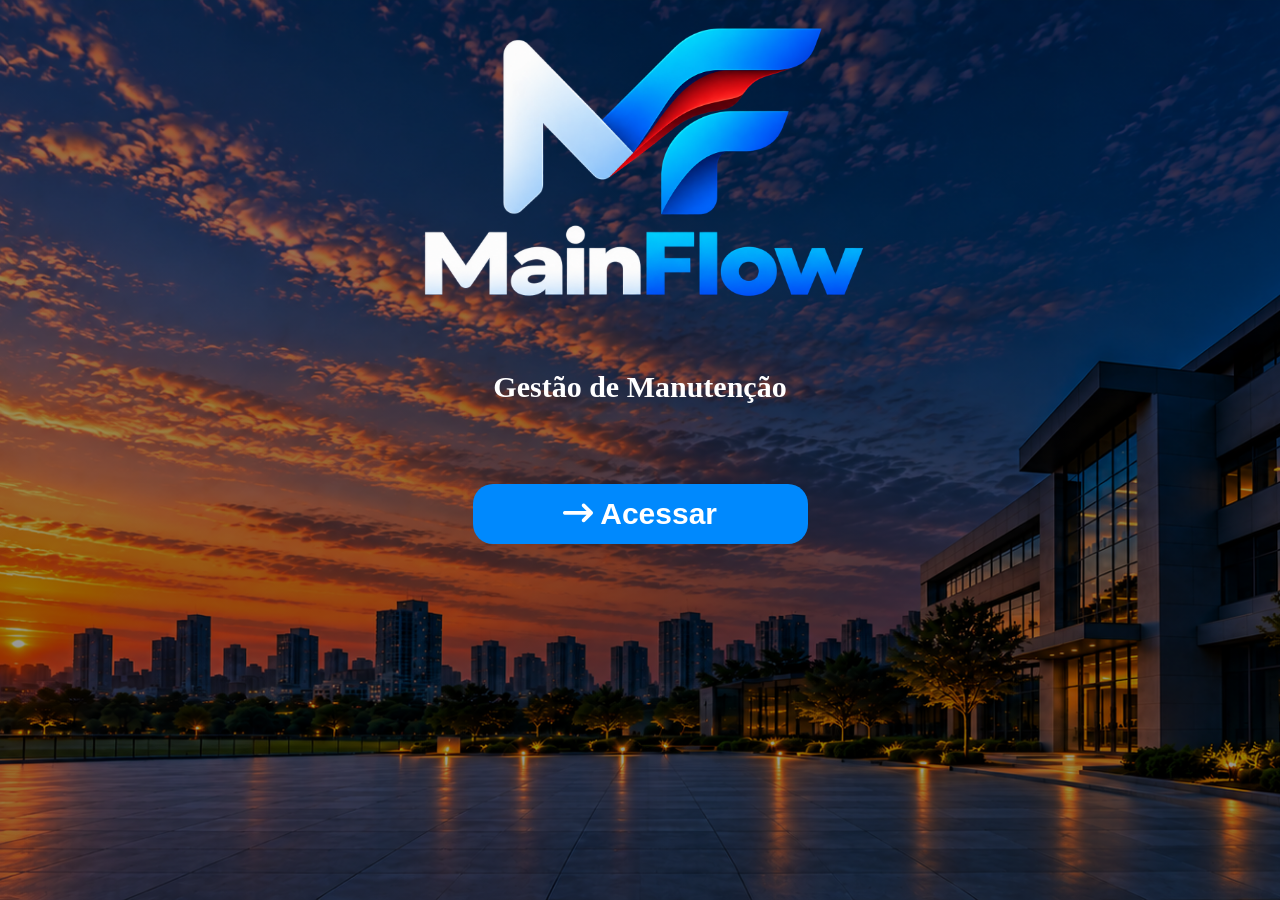
<file: index.html>
<!DOCTYPE html>
<html lang="pt-br">
<head>
    <meta charset="UTF-8">
    <meta name="viewport" content="width=device-width, initial-scale=1.0">

    <title>MainFlow</title>

    <link rel="stylesheet" href="Layout/home.css">

    <link rel="stylesheet"
          href="https://cdnjs.cloudflare.com/ajax/libs/font-awesome/6.4.2/css/all.min.css">
</head>

<body>

    <div class="informacoes">

        <img
            class="logo-central"
            src="Layout/imgs/Logo-Central.png"
            alt="MainFlow"
        >

        <p>Gestão de Manutenção</p>

        <div class="botao">

            <button class="acesso" onclick="iniciarMainFlow()">

                <i class="fa-solid fa-arrow-right-long"></i>

                Acessar

            </button>

        </div>

    </div>


    <script>

        function iniciarMainFlow() {

            // Inicia o MainFlow através do protocolo registrado no Windows
            window.location.href = "mainflow://iniciar";

            // Depois direciona para o login
            setTimeout(function() {

                window.location.href = "Layout/login.html";

            }, 1500);

        }

    </script>

</body>
</html>
</file>
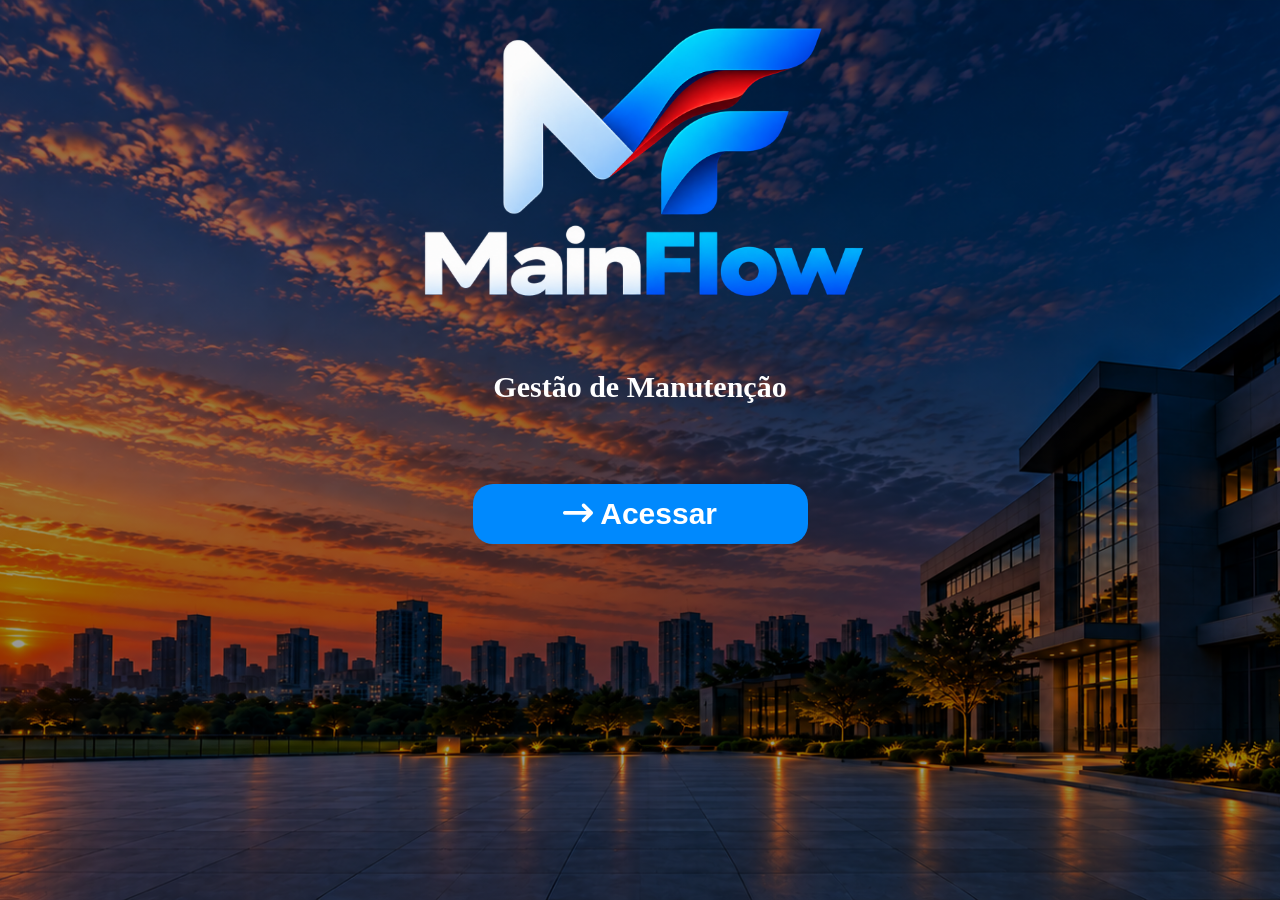
<file: Layout/index.html>
<!DOCTYPE html>
<html lang="pt-br">
<head>
    <meta charset="UTF-8">
    <meta name="viewport" content="width=device-width, initial-scale=1.0">
    <title>Home</title>
    <link rel="stylesheet" href="home.css">
     <link rel="stylesheet" href="https://cdnjs.cloudflare.com/ajax/libs/font-awesome/6.4.2/css/all.min.css">
</head>
<body>
    <div class="informacoes">
    <img class="logo-central" src="imgs/Logo-Central.png" alt="">
    <p>Gestão de Manutenção</p>
    <div class="botao">
    <button class="acesso" onclick="iniciarMainFlow()">
    <i class="fa-solid fa-arrow-right-long"></i>
    Acessar
</button>

<script>
function iniciarMainFlow() {
    // Inicia o MainFlow
    window.location.href = "mainflow://iniciar";

    // Aguarda o servidor iniciar e vai para o login
    setTimeout(function() {
        window.location.href = "login.html";
    }, 1500);
}
</script>
    </div>
    </div>
</body>
</html>
</file>
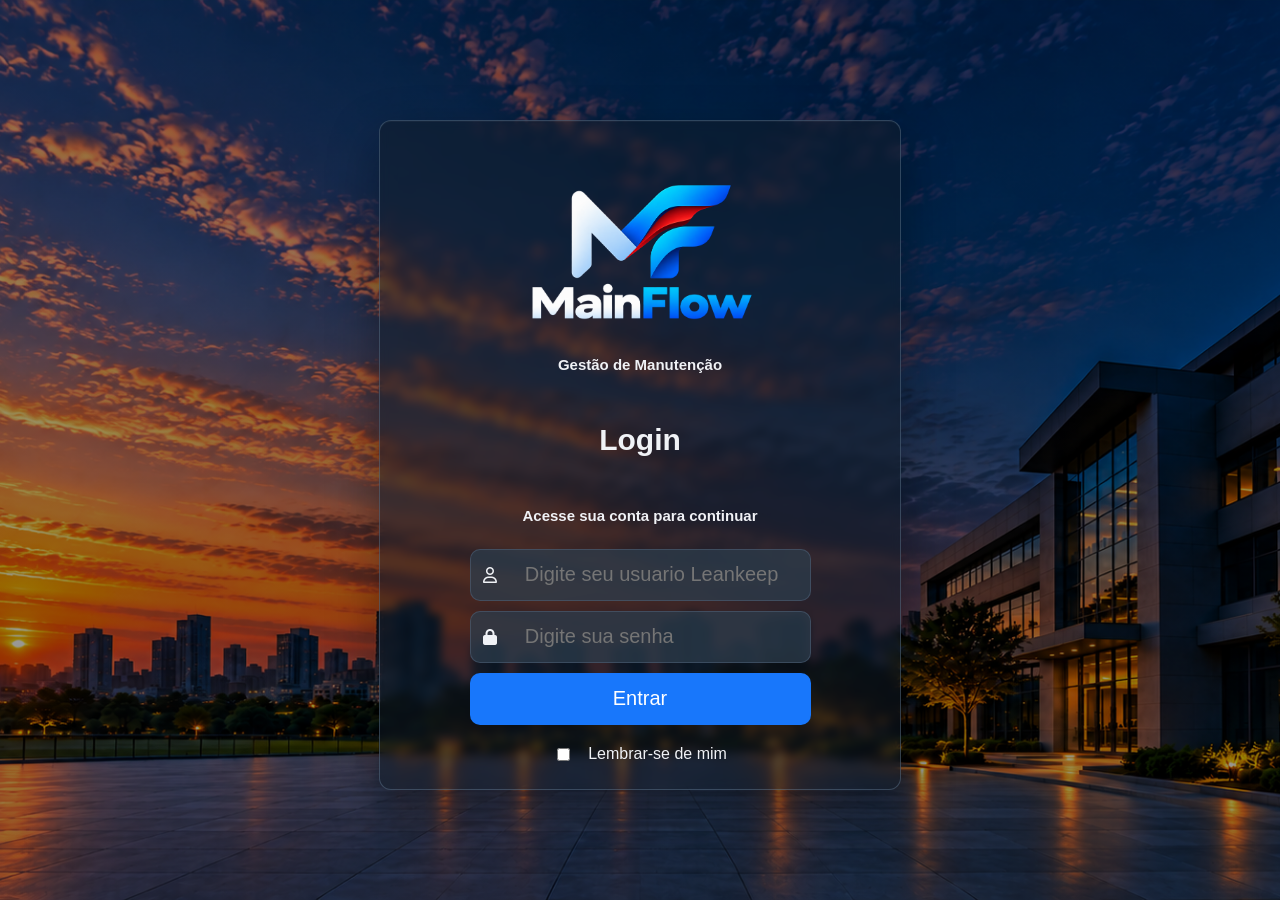
<file: Layout/login.html>
<!DOCTYPE html>
<html lang="pt-br">

<head>
    <meta charset="UTF-8">
    <meta name="viewport" content="width=device-width, initial-scale=1.0">
    <title>Login</title>
    <link rel="stylesheet" href="MainFlow.css">
    
    <link rel="stylesheet"
          href="https://cdnjs.cloudflare.com/ajax/libs/font-awesome/6.4.2/css/all.min.css">
</head>

<body>
    <section>

   
    <div class="card-principal">

        <div class="logo">
        <img class="logo-central" src="imgs/Logo-Central.png" alt="MainFlow">
        <p>Gestão de Manutenção</p>
        </div>

        
            <h1>Login</h1>
            <h3>Acesse sua conta para continuar</h3>
     
        <div class="Usuario">
            <i class="fa-regular fa-user"></i>
                <input type="text" id="usuario" placeholder="Digite seu usuario Leankeep"  autocomplete="off">
               
        </div>
        <div class="senha">
            <i class="fa-solid fa-lock"></i>
            <input type="password" id="senha" placeholder="Digite sua senha">
        </div>

        <nav class="botao-entrar">
            <button type="button" id="btnEntrar">Entrar</button>
        </nav>

        <div class="lembrar">
            <input type="checkbox" id="lembrarMe">
            <label for="lembrarMe">Lembrar-se de mim</label>
        </div>
        <div id="mensagemErro" class="mensagem-erro"></div>
    </div>




    </section>


    <script src="login.js"></script>
</body>

</html>
</file>
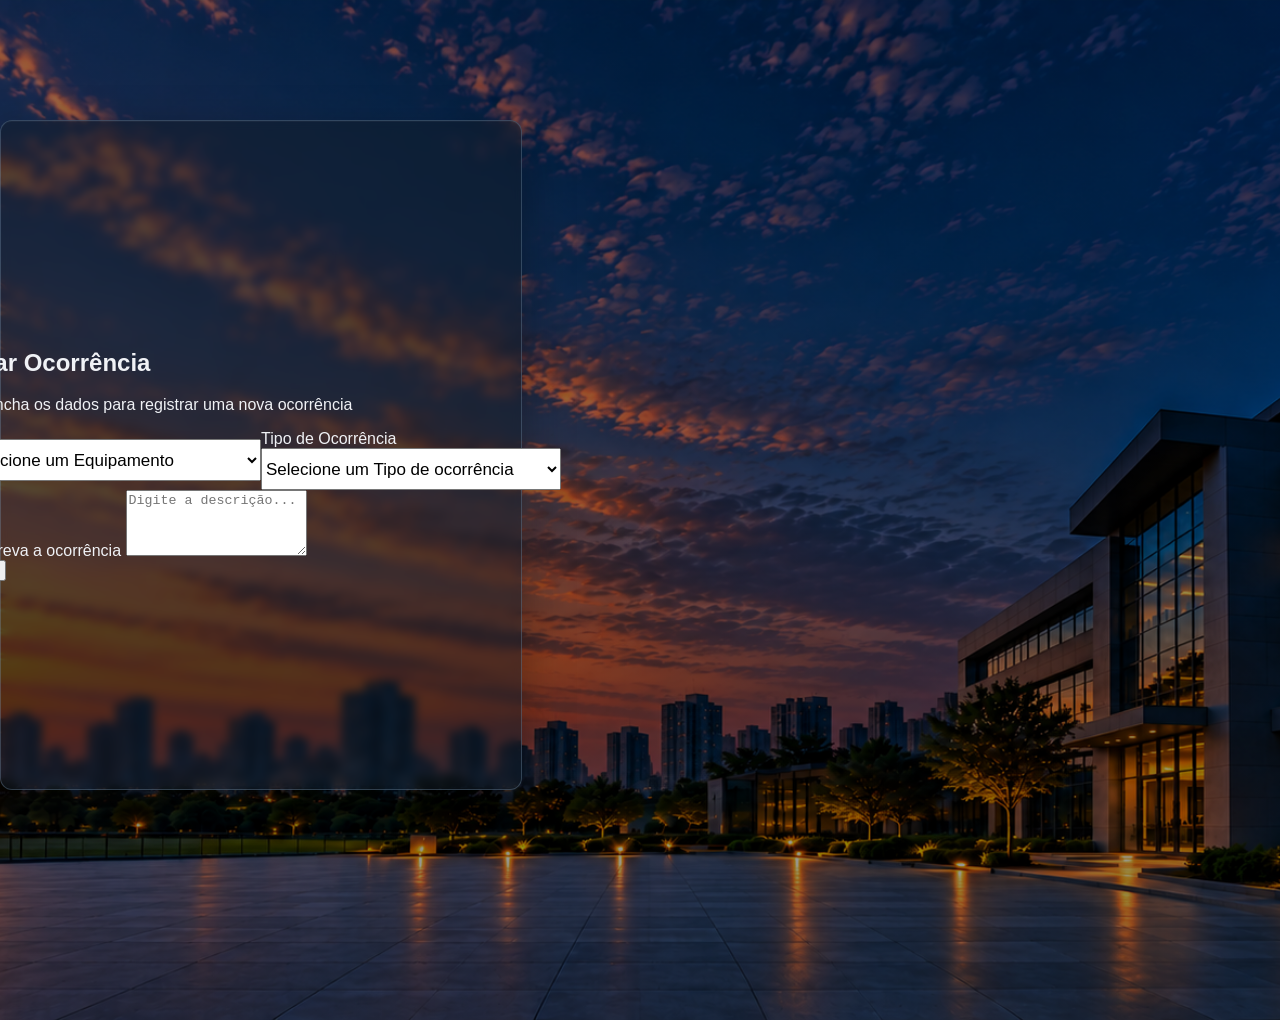
<file: Layout/Ocorrencia.html>
<!DOCTYPE html>
<html lang="pt-br">

<head>
    <meta charset="UTF-8">
    <meta name="viewport" content="width=device-width, initial-scale=1.0">

    <title>Criar Ocorrência</title>

    <link rel="stylesheet" href="ocorrencia.css">
</head>

<body>
    <div class="tela-ocorrencia">
       
        <div class="card1">
            <section class="card-ocorrencia">
                <div class="txtH">
                    <h2>Criar Ocorrência</h2>
                    <p>Preencha os dados para registrar uma nova ocorrência</p>
                </div>

                <div class="seletores">
                    <!-- EQUIPAMENTO -->

                    <div class="seletor1">

                        <select name="Equipamento" id="Equipamento">

                            <option selected disabled>
                                Selecione um Equipamento
                            </option>

                        </select>

                    </div>


                    <!-- TIPO DE OCORRÊNCIA -->

                    <div class="seletor2">

                        <label for="TIPO">
                            Tipo de Ocorrência
                        </label>

                        <select name="tipo" id="TIPO">

                            <option value="" selected disabled>
                                Selecione um Tipo
                            </option>

                            <option value="23">
                                Melhoria
                            </option>

                            <option value="21">
                                Preventiva
                            </option>

                            <option value="14">
                                Anomalia Simples
                            </option>

                            <option value="13">
                                Anomalia Crítica
                            </option>

                            <option value="19">
                                Chamado
                            </option>

                        </select>

                    </div>

                </div>


                <!-- ================================================== -->
                <!-- DESCRIÇÃO -->
                <!-- ================================================== -->

                <div class="Descricao">

                    <label id="msg" for="mensagem">
                        Descreva a ocorrência
                    </label>

                    <textarea id="mensagem" rows="4" placeholder="Digite a descrição..."></textarea>

                </div>


                <!-- ================================================== -->
                <!-- BOTÃO -->
                <!-- ================================================== -->

                <nav class="botao">

                    <button type="button" id="criarOcorrencia">
                        Criar
                    </button>

                </nav>


                <!-- ================================================== -->
                <!-- MENSAGEM DE SUCESSO -->
                <!-- ================================================== -->

                <div id="mensagemSucesso" class="mensagem-sucesso"></div>

            </section>
        </div>
    </div>
    <script src="ocorrencia.js"></script>
</body>

</html>
</file>
<file: Layout/home.css>
html,
body {
  width: 100%;
  height: 100%;
  margin: 0;
  padding: 0;
  overflow: hidden;

  background-image:
    linear-gradient(
      rgba(0, 0, 0, 0.40),
      rgba(0, 0, 0, 0.40)
    ),
    url("imgs/Maior.png");

  background-size: cover;
  background-position: center;
  background-repeat: no-repeat;
  min-height: 100vh;
}


.logo-central {
  width: 500px;
  height: 360px;
  object-fit: cover;
}


.informacoes {
  color: white;
  font-weight: bold;
  font-size: 30px;

  display: flex;
  flex-direction: column;
  align-items: center;
  justify-content: space-around;

  margin-top: 150px;

  animation: entrarEsquerda 3s ease-out 0.15s forwards;
  
}


.acesso {
  width: fit-content;
  height: fit-content;

  font-size: 30px;
  font-weight: bold;

  color: white;
  border: none;
  background-color: transparent;

  cursor: pointer;
}


.botao {
  background-color: #0089FD;

  width: 335px;
  height: 60px;

  border-radius: 20px;

  display: flex;
  align-items: center;
  justify-content: space-around;

  cursor: pointer;
  margin-top: 50px;
}


.botao:hover {
  background-color: #073C69;
}


@media(max-width: 1400px) {

  .informacoes {
    margin-top: -20px;
  }

}


@keyframes entrarEsquerda {

  from {
    opacity: 0;
    transform: translateX(-220px);
  }

  to {
    opacity: 1;
    transform: translateX(0);
  }

}
</file>
<file: Layout/MainFlow.css>
body {

    font-family: 'Montserrat', sans-serif;
    margin: 0;
    overflow-x: hidden;

    background-image:
    linear-gradient(
      rgba(0, 0, 0, 0.40),
      rgba(0, 0, 0, 0.40)
    ),
    url("imgs/Maior.png");

  background-size: cover;
  background-position: center;
  background-repeat: no-repeat;
  min-height: 100vh;
}

/*----------- Login ------------------*/
section{
    display:flex;
    flex-direction: column;
    
    align-items: center;
}
.logo-central {
  width: 230px;
  height: 180px;
  object-fit: cover;
}
.logo{
 color:#F0F2F6;  
 font-weight: bold;
 font-size: 15px; 
 display:flex;
 flex-direction: column;
 justify-content: space-around;
 align-items: center;

}
.card-principal{
     width: 464px;
     height:588px;
    padding: 40px 28px;
    background: rgba(17, 27, 38, 0.50);
    border: 1px solid rgba(120, 150, 175, 0.35);
    border-radius: 12px;
    backdrop-filter: blur(5px);
    box-shadow:
        0 20px 50px rgba(0, 0, 0, 0.35),
        inset 0 1px 0 rgba(255, 255, 255, 0.04);
       
    color: #f0f2f6;
    display:flex;
    flex-direction: column;
    justify-content: space-around;
    align-items: center;
    gap:10px;
    margin-top:120px;
animation: entrarDireita 3s ease-out 0.15s forwards;
}
h1{
  font-size:30px;
}

h3{
    font-size:15px;
}
.Usuario , .senha{
    width:341px;
    height:52px;
    border-radius:10px;
    box-sizing: border-box;
    border: 1px solid #405468;
        background: rgba(45, 60, 76, 0.75);
    border: 1px solid rgba(100, 125, 150, 0.35);
    color: #F0F2F6;
     display: flex;
     justify-content: space-around;
     align-items: center;

}
#usuario , #senha{
    background-color: transparent;
    border:none;
    color:white;
    font-size:20px;
    width:270px;
    height:49px;
    outline: none;
    
}

#btnEntrar{
     width:341px;
    height:52px;
    font-size: 20px;
    color:white;
    background-color:#1877FB ;
    border-radius: 10px;
    border:none;
    cursor:pointer;
}
#btnEntrar:hover{
    background-color:#17488C ;
}

.mensagem-erro {
    color: #CFCFD5;
    font-size: 14px;
    font-weight: bold;

    width: 380px;
    min-height: 20px;

    text-align: center;

    margin-top: -20px;
}
mensagem-sucesso{
  color:  #CFCFD5;
   font-size: 14px;
    font-weight: bold;
}
.lembrar{
    display:flex;
    justify-content: space-around;
    gap: 15px;
    margin-top:10px;
}
/* =========================================================
   ANIMAÇÃO DO BANNER
   ========================================================= */

@keyframes entrarEsquerda {

    from {
        opacity: 0;
        transform: translateX(-220px);
    }

    to {
        opacity: 1;
        transform: translateX(0);
    }

}


/* =========================================================
   ANIMAÇÃO DO LOGIN
   ========================================================= */

@keyframes entrarDireita {

    from {
        opacity: 0;
        transform: translateX(620px);
    }

    to {
        opacity: 1;
        transform: translateX(0);
    }

}

/* ============================================================
   ANIMAÇÃO DE SAÍDA DA TELA DE LOGIN
   ============================================================ */

.Tela.saindo .banner-esquerda {
    animation: sairEsquerda 0.7s ease forwards;
}

.Tela.saindo .coluna2 {
    animation: sairDireita 0.7s ease forwards;
}


/* Banner esquerdo desaparece para a esquerda */

@keyframes sairEsquerda {

    from {
        opacity: 1;
        transform: translateX(0);
    }

    to {
        opacity: 0;
        transform: translateX(-120px);
    }

}


/* Card de login desaparece para a direita */

@keyframes sairDireita {

    from {
        opacity: 1;
        transform: translateX(0);
    }

    to {
        opacity: 0;
        transform: translateX(120px);
    }

}
</file>
<file: Layout/ocorrencia.css>
body {

    font-family: 'Montserrat', sans-serif;
    margin: 0;
    overflow-x: hidden;

    background-image:
    linear-gradient(
      rgba(0, 0, 0, 0.40),
      rgba(0, 0, 0, 0.40)
    ),
    url("imgs/Maior.png");

  background-size: cover;
  background-position: center;
  background-repeat: no-repeat;
  min-height: 100vh;
}
.card1{
     width: 464px;
     height:588px;
    padding: 40px 28px;
    background: rgba(17, 27, 38, 0.50);
    border: 1px solid rgba(120, 150, 175, 0.35);
    border-radius: 12px;
    backdrop-filter: blur(5px);
    box-shadow:
        0 20px 50px rgba(0, 0, 0, 0.35),
        inset 0 1px 0 rgba(255, 255, 255, 0.04);
       
    color: #f0f2f6;
    display:flex;
    flex-direction: column;
    justify-content: space-around;
    align-items: center;
    gap:10px;
    margin-top:120px;
animation: entrarDireita 3s ease-out 0.15s forwards;
}

.seletores{
    display:flex;
    justify-content: space-between;
    align-items: center;
}

select{
    width:300px;
    height:42px;
    font-size:17px;
}

.descricao{
    widht:500px;
}
</file>
